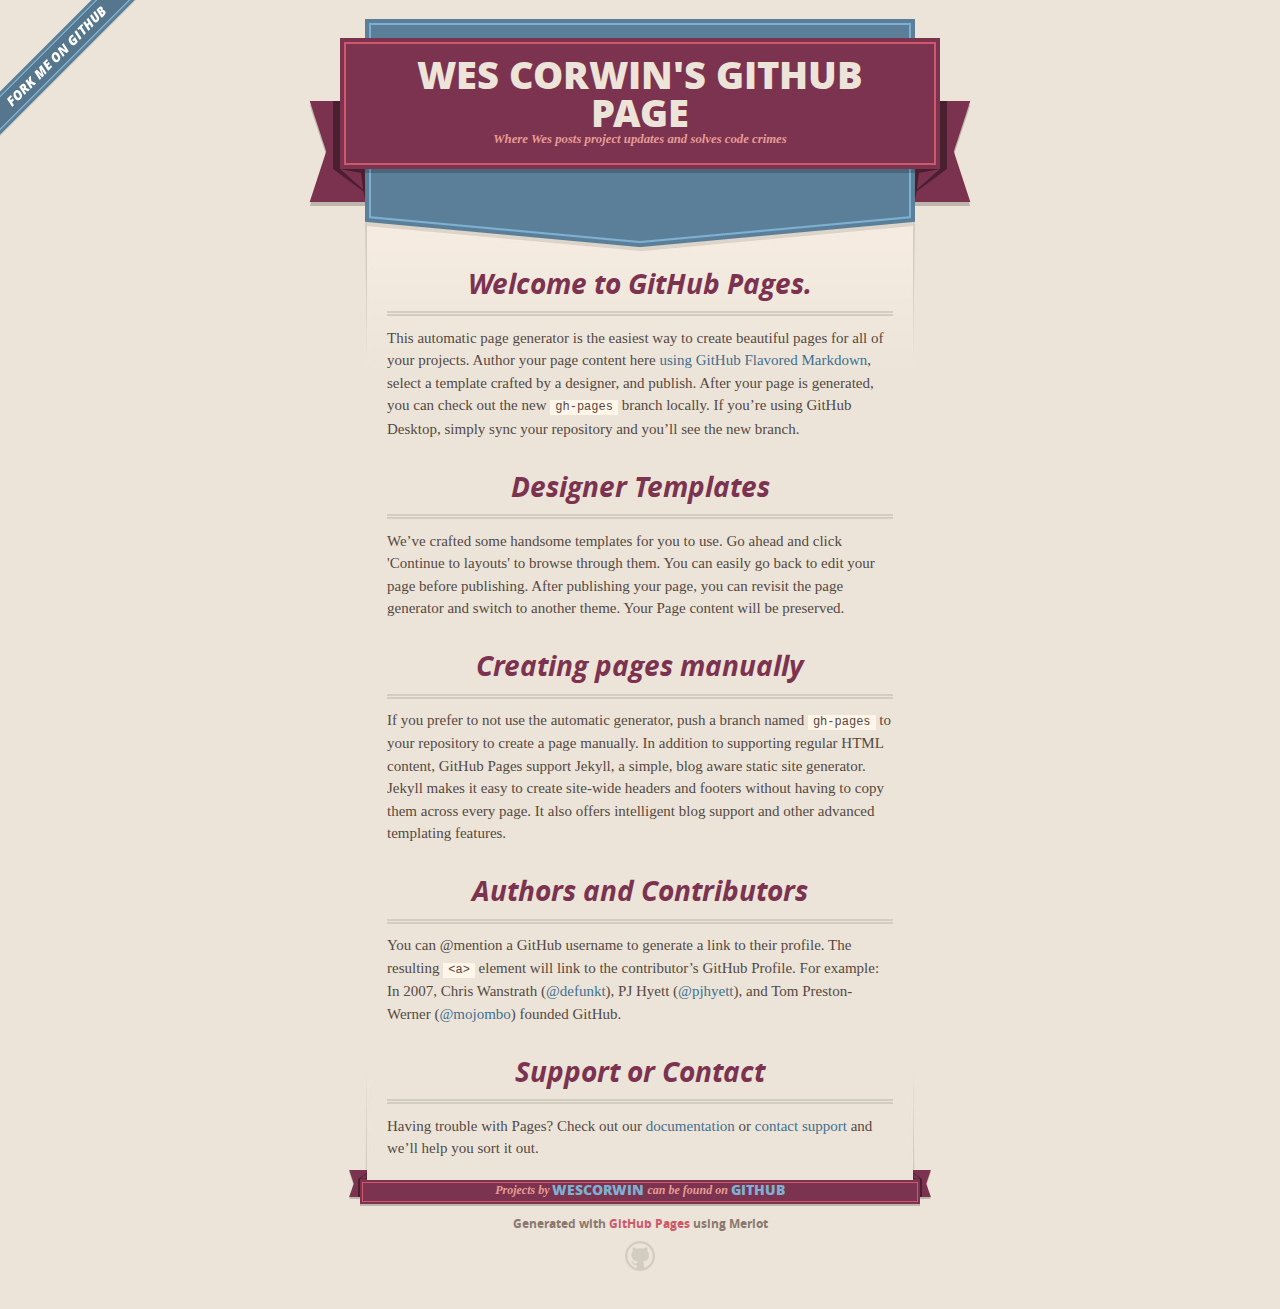
<file: index.html>
<!DOCTYPE html>
<html>
  <head>
    <meta charset='utf-8'>
    <meta http-equiv="X-UA-Compatible" content="chrome=1">
    <meta name="viewport" content="width=640">

    <link rel="stylesheet" href="stylesheets/core.css" media="screen">
    <link rel="stylesheet" href="stylesheets/mobile.css" media="handheld, only screen and (max-device-width:640px)">
    <link rel="stylesheet" href="stylesheets/github-light.css">

    <script type="text/javascript" src="javascripts/modernizr.js"></script>
    <script type="text/javascript" src="https://ajax.googleapis.com/ajax/libs/jquery/1.7.1/jquery.min.js"></script>
    <script type="text/javascript" src="javascripts/headsmart.min.js"></script>
    <script type="text/javascript">
      $(document).ready(function () {
        $('#main_content').headsmart()
      })
    </script>
    <title>wescorwin.GitHub.io by wescorwin</title>
  </head>

  <body>
    <a id="forkme_banner" href="https://github.com/wescorwin">View on GitHub</a>
    <div class="shell">

      <header>
        <span class="ribbon-outer">
          <span class="ribbon-inner">
            <h1>Wes Corwin's GitHub page</h1>
            <h2>Where Wes posts project updates and solves code crimes</h2>
          </span>
          <span class="left-tail"></span>
          <span class="right-tail"></span>
        </span>
      </header>

      <div id="no-downloads">
        <span class="inner">
        </span>
      </div>


      <span class="banner-fix"></span>


      <section id="main_content">
        <h3>
<a id="welcome-to-github-pages" class="anchor" href="#welcome-to-github-pages" aria-hidden="true"><span aria-hidden="true" class="octicon octicon-link"></span></a>Welcome to GitHub Pages.</h3>

<p>This automatic page generator is the easiest way to create beautiful pages for all of your projects. Author your page content here <a href="https://guides.github.com/features/mastering-markdown/">using GitHub Flavored Markdown</a>, select a template crafted by a designer, and publish. After your page is generated, you can check out the new <code>gh-pages</code> branch locally. If you’re using GitHub Desktop, simply sync your repository and you’ll see the new branch.</p>

<h3>
<a id="designer-templates" class="anchor" href="#designer-templates" aria-hidden="true"><span aria-hidden="true" class="octicon octicon-link"></span></a>Designer Templates</h3>

<p>We’ve crafted some handsome templates for you to use. Go ahead and click 'Continue to layouts' to browse through them. You can easily go back to edit your page before publishing. After publishing your page, you can revisit the page generator and switch to another theme. Your Page content will be preserved.</p>

<h3>
<a id="creating-pages-manually" class="anchor" href="#creating-pages-manually" aria-hidden="true"><span aria-hidden="true" class="octicon octicon-link"></span></a>Creating pages manually</h3>

<p>If you prefer to not use the automatic generator, push a branch named <code>gh-pages</code> to your repository to create a page manually. In addition to supporting regular HTML content, GitHub Pages support Jekyll, a simple, blog aware static site generator. Jekyll makes it easy to create site-wide headers and footers without having to copy them across every page. It also offers intelligent blog support and other advanced templating features.</p>

<h3>
<a id="authors-and-contributors" class="anchor" href="#authors-and-contributors" aria-hidden="true"><span aria-hidden="true" class="octicon octicon-link"></span></a>Authors and Contributors</h3>

<p>You can @mention a GitHub username to generate a link to their profile. The resulting <code>&lt;a&gt;</code> element will link to the contributor’s GitHub Profile. For example: In 2007, Chris Wanstrath (<a href="https://github.com/defunkt" class="user-mention">@defunkt</a>), PJ Hyett (<a href="https://github.com/pjhyett" class="user-mention">@pjhyett</a>), and Tom Preston-Werner (<a href="https://github.com/mojombo" class="user-mention">@mojombo</a>) founded GitHub.</p>

<h3>
<a id="support-or-contact" class="anchor" href="#support-or-contact" aria-hidden="true"><span aria-hidden="true" class="octicon octicon-link"></span></a>Support or Contact</h3>

<p>Having trouble with Pages? Check out our <a href="https://help.github.com/pages">documentation</a> or <a href="https://github.com/contact">contact support</a> and we’ll help you sort it out.</p>
      </section>

      <footer>
        <span class="ribbon-outer">
          <span class="ribbon-inner">
            <p>Projects by <a href="https://github.com/wescorwin">wescorwin</a> can be found on <a href="https://github.com/wescorwin">GitHub</a></p>
          </span>
          <span class="left-tail"></span>
          <span class="right-tail"></span>
        </span>
        <p>Generated with <a href="https://pages.github.com">GitHub Pages</a> using Merlot</p>
        <span class="octocat"></span>
      </footer>

    </div>

    
  </body>
</html>
</file>
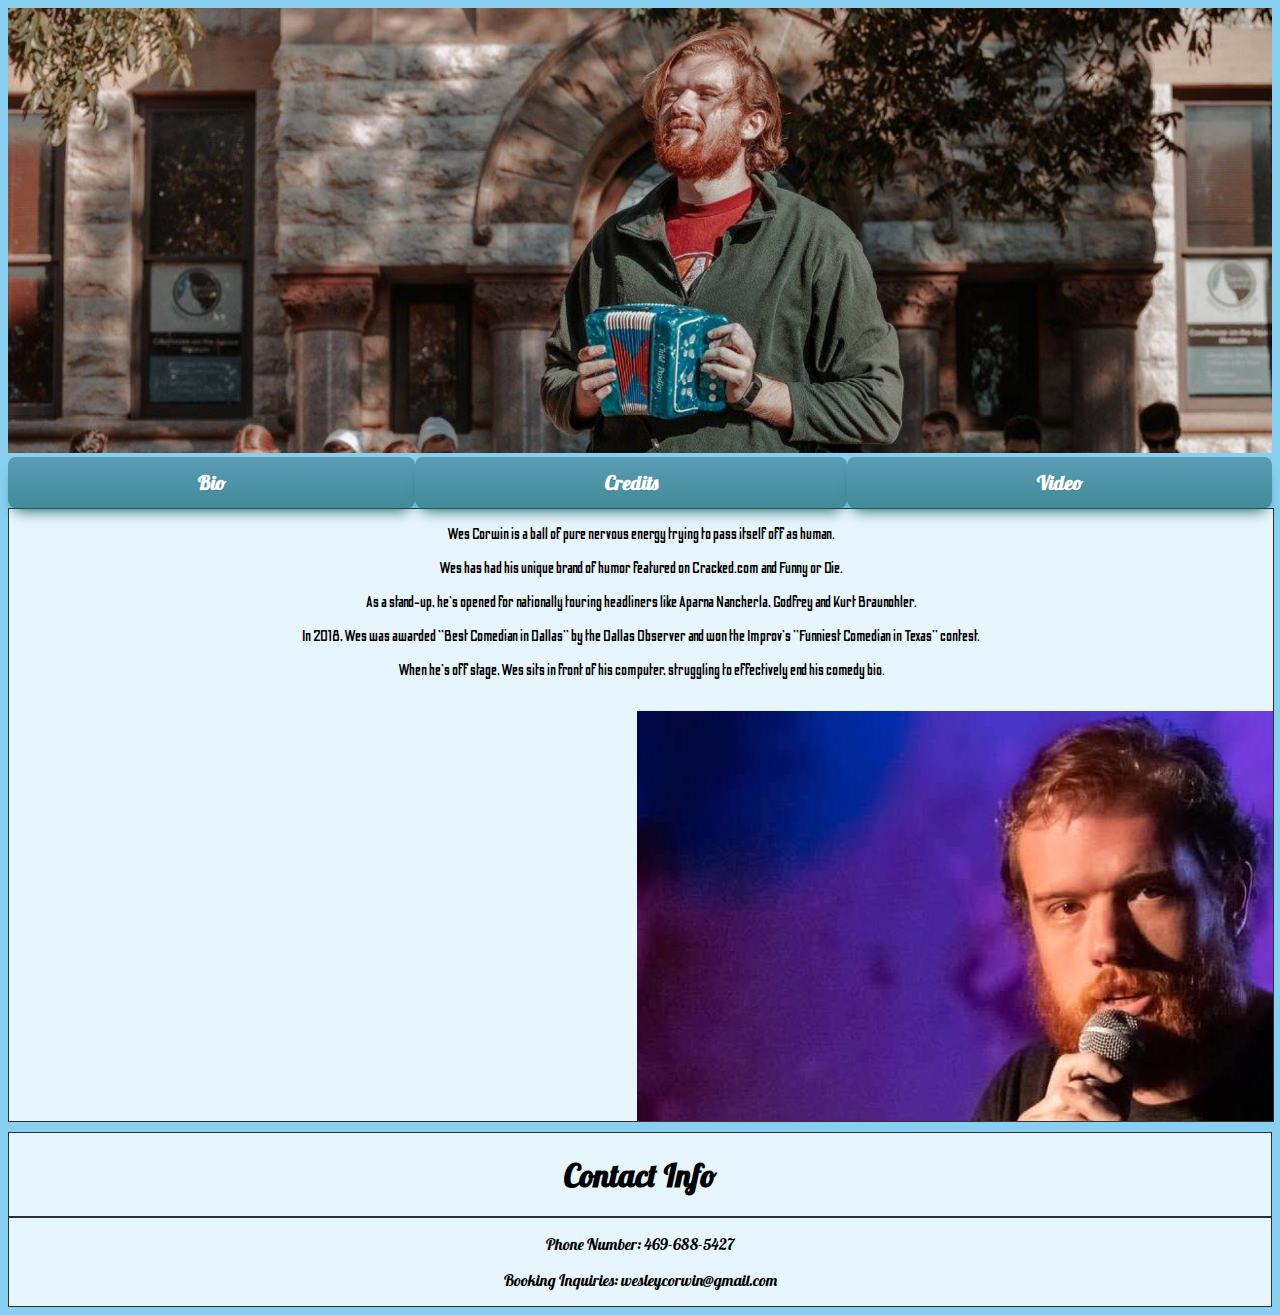
<file: wescorwin.html>
<!DOCTYPE html>
<html>
  <head>
    <script src="https://ajax.googleapis.com/ajax/libs/jquery/3.4.1/jquery.min.js"></script>
    <link rel="stylesheet" href="css/epk.css">
    <link href="https://fonts.googleapis.com/css?family=Lobster&display=swap" rel="stylesheet">
    <link href="https://fonts.googleapis.com/css?family=Odibee+Sans&display=swap" rel="stylesheet">
    <meta name="viewport" content="width=device-width, initial-scale=1.0">
  </head>
  <body>
    <div><img class="shots-on-stage" src="images/cover.png" /></div>
    <div class="grid triple-grid">
      <a href="#bio" id="bio-button" class="myButton">Bio</a>
      <a href="#credits" id="credits-button" class="myButton">Credits</a>
      <a href="#videos" id="video-button" class="myButton">Video</a>
    </div>
    <div id="bio" class="bio grid double-grid">
      <div class="bio-left">
        <p>Wes Corwin is a ball of pure nervous energy trying to pass itself off as human.</p>
        <p>Wes has had his unique brand of humor featured on Cracked.com and Funny or Die.</p>
        <p>As a stand-up, he's opened for nationally touring headliners like Aparna Nancherla, Godfrey and Kurt Braunohler.</p>
        <p>In 2018, Wes was awarded "Best Comedian in Dallas" by the Dallas Observer and won the Improv’s "Funniest Comedian in Texas" contest.</p>
        <p>When he's off stage, Wes sits in front of his computer, struggling to effectively end his comedy bio.</p>
      </div>
      <div class="bio-right">
        <p><img class="side-image" src="images/wes-on-stage.jpg" /></p>
      </div>
    </div>
    <div id="credits" class="brochure grid double-grid">
      <div class="brochure-flap brochure-flap-header left">
        <h1>Comedy Club Appearances</h1>
      </div>
      <div class="brochure-flap brochure-flap-header right">
        <h1>Festival Appearances</h1>
      </div>
      <div class="brochure-flap brochure-flap-content left">
        <p>Addison Improv in Addison, TX</p>
        <p>Arlington Improv in Arlington, TX</p>
        <p>The Grove Comedy Club in Lowell, AR</p>
        <p>LMAO Comedy Club in Paris, TX</p>
        <p>Velveeta Room in Austin, TX</p>
        <p>Backdoor Comedy Club in Dallas, TX</p>
        <p>Dallas Comedy House in Dallas, TX</p>
      </div>
      <div class="brochure-flap brochure-flap-content right">
        <p>Dallas Comedy Festival, 2018, 2019 & 2020</p>
        <p>Tower City Comedy Festival, 2019 & 2020</p>
        <p>Plano Comedy Festival, 2018 & 2019</p>
        <p>Altercation Comedy Festival in Austin, 2018</p>
        <p>Stand-Up Round-Up Fest in Dallas, 2018</p>
        <p>North Texas Comedy Festival in Denton, 2017</p>
        <p>Wild West Comedy Festival in Nashville, 2016 & 2017</p>
        <p>Memphis Comedy Festival, 2016 & 2017</p>
        <p>New Orleans Comedy & Arts Festival, 2016</p>
      </div>
    </div>
    <div class="videos" id="videos">
      <div class="video-flap video-flap-header center">
        <h1>Video</h1>
      </div>
      <div class="video-flap video-flap-content center">
        <iframe width="420" height="315"
        src="https://www.youtube.com/embed/Dor5C9ad8pE">
        </iframe>
      </div>
    </div>
    <footer class="contact-form center" id="contact-form">
      <div class="contact-flap contact-flap-header center">
        <h1>Contact Info</h1>
      </div>
      <div class="contact-flap contact-flap-content center">
        <p>Phone Number: 469-688-5427</p>
        <p>Booking Inquiries: wesleycorwin@gmail.com</p>
      </div>
    </footer>
    <script src="js/epk.js"></script>
  </body>
</html>
</file>
<file: stylesheets/core.css>
@import url("screen.css");
@import url("non-screen.css") handheld;
@import url("non-screen.css") only screen and (max-device-width:640px);
</file>
<file: stylesheets/mobile.css>
/* Generated by Font Squirrel (http://www.fontsquirrel.com) on February 9, 2012 */


@font-face {
  font-family: 'Open Sans';
  src: url('../fonts/opensans-regular-webfont.eot');
  src: url('../fonts/opensans-regular-webfont.eot?#iefix') format('embedded-opentype'),
       url('../fonts/opensans-regular-webfont.woff') format('woff'),
       url('../fonts/opensans-regular-webfont.ttf') format('truetype'),
       url('../fonts/opensans-regular-webfont.svg#OpenSansRegular') format('svg');
  font-weight: normal;
  font-style: normal;
}

@font-face {
  font-family: 'Open Sans';
  src: url('../fonts/opensans-italic-webfont.eot');
  src: url('../fonts/opensans-italic-webfont.eot?#iefix') format('embedded-opentype'),
       url('../fonts/opensans-italic-webfont.woff') format('woff'),
       url('../fonts/opensans-italic-webfont.ttf') format('truetype'),
       url('../fonts/opensans-italic-webfont.svg#OpenSansItalic') format('svg');
  font-weight: normal;
  font-style: italic;
}

@font-face {
  font-family: 'Open Sans';
  src: url('../fonts/opensans-bold-webfont.eot');
  src: url('../fonts/opensans-bold-webfont.eot?#iefix') format('embedded-opentype'),
       url('../fonts/opensans-bold-webfont.woff') format('woff'),
       url('../fonts/opensans-bold-webfont.ttf') format('truetype'),
       url('../fonts/opensans-bold-webfont.svg#OpenSansBold') format('svg');
  font-weight: bold;
  font-style: normal;
}

@font-face {
  font-family: 'Open Sans';
  src: url('../fonts/opensans-bolditalic-webfont.eot');
  src: url('../fonts/opensans-bolditalic-webfont.eot?#iefix') format('embedded-opentype'),
       url('../fonts/opensans-bolditalic-webfont.woff') format('woff'),
       url('../fonts/opensans-bolditalic-webfont.ttf') format('truetype'),
       url('../fonts/opensans-bolditalic-webfont.svg#OpenSansBoldItalic') format('svg');
  font-weight: bold;
  font-style: italic;
}

@font-face {
  font-family: 'Open Sans';
  src: url('../fonts/opensans-extrabold-webfont.eot');
  src: url('../fonts/opensans-extrabold-webfont.eot?#iefix') format('embedded-opentype'),
       url('../fonts/opensans-extrabold-webfont.woff') format('woff'),
       url('../fonts/opensans-extrabold-webfont.ttf') format('truetype'),
       url('../fonts/opensans-extrabold-webfont.svg#OpenSansExtrabold') format('svg');
  font-weight: bolder;
  font-style: normal;
}


/* http://meyerweb.com/eric/tools/css/reset/ 
   v2.0 | 20110126
   License: none (public domain)
*/

html, body, div, span, applet, object, iframe,
h1, h2, h3, h4, h5, h6, p, blockquote, pre,
a, abbr, acronym, address, big, cite, code,
del, dfn, em, img, ins, kbd, q, s, samp,
small, strike, strong, sub, sup, tt, var,
b, u, i, center,
dl, dt, dd, ol, ul, li,
fieldset, form, label, legend,
table, caption, tbody, tfoot, thead, tr, th, td,
article, aside, canvas, details, embed, 
figure, figcaption, footer, header, hgroup, 
menu, nav, output, ruby, section, summary,
time, mark, audio, video {
  margin: 0;
  padding: 0;
  border: 0;
  font-size: 100%;
  font: inherit;
  vertical-align: baseline;
}
/* HTML5 display-role reset for older browsers */
article, aside, details, figcaption, figure, 
footer, header, hgroup, menu, nav, section {
  display: block;
}
body {
  line-height: 1;
}
ol, ul {
  list-style: none;
}
blockquote, q {
  quotes: none;
}
blockquote:before, blockquote:after,
q:before, q:after {
  content: '';
  content: none;
}
table {
  border-collapse: collapse;
  border-spacing: 0;
}

header, footer, section {
  display: block;
  position: relative;
}

/* STYLES */

div.shell {
  display: block;
  width: 640px;
  margin: 0 auto;
}

a#forkme_banner {
  display: none;
}

/* header */

header {
  position: relative;
  z-index: 2;
  margin: 0;
  max-width: 640px;
  top: 51px;
}

header span.ribbon-inner {
  position: relative;
  display: block;
  background-color: #cd596b;
  border: 8px solid #7c334f;
  padding: 6px;
  z-index: 1;
}

header span.left-tail, header span.right-tail {
  position: relative;
  display: block;
  width: 19px;
  height: 10px;
  background: transparent url(../images/ribbon-tail-sprite-2x.png) 0 0 no-repeat;
  position: absolute;
  bottom: -10px;
  z-index: 0;
}

header span.left-tail {
  background-position: 0 0;
  left: 0;
}

header span.right-tail {
  background-position: -19px 0;
  right: 0;
}

header h1 {
  background-color: #7c334f;
  font-size: 2em;
  font-weight: bolder;
  font-style: normal;
  text-transform: uppercase;
  color: #ece4d8;
  text-align: center;
  line-height:1;  
  padding: 14px 20px 0;
}

header h2 {
  background-color: #7c334f;
  font: bold italic .85em/1.5 Georgia, Times, “Times New Roman”, serif;
  color: #e69b95;
  padding-bottom: 14px;
  margin-top: -3px;
  text-align: center;
}

section#downloads {
  position: relative;
  display: block;
  height: 171px;
  width: 602px;
  padding-bottom: 150px;
  margin: 51px auto -250px;
  z-index: 1;
  background: transparent url(../images/shield.png) center 0 no-repeat;
}

section#downloads a {
  display: none;
}

span.banner-fix {
  background: transparent url(../images/shield-fallback.png) center top no-repeat;
  display: block;
  height: 31px;
  position: absolute;
  width: 640px;
  top: 20px;

}

section#main_content {
  z-index: 2;
  padding: 20px 40px 0;
  min-height:185px;
}

/* footer */

footer {
  background: none;
  padding-top: 104px;
  margin: -94px auto 40px;
  max-width:640px;
  text-align: center;
}

footer span.ribbon-outer {
  display: block;
  position: relative;
  border-bottom: 2px solid #bdb6ad;
}

footer span.ribbon-inner {
  position: relative;
  display: block;
  background-color: #cd596b;
  border: 8px solid #7c334f;
  padding: 6px;
  z-index: 1;
}

footer p {
  font-family: 'Open Sans', sans-serif;
  font-weight: bold;
  font-size: .6em;
  color: #8b786f;
}

footer a {
  color: #cd596b;
}

footer span.ribbon-inner p {
  background-color: #7c334f;
  margin: 0;
  color: #e69b95;
  font: bold italic 22px/1 Georgia, Times, “Times New Roman”, serif;
  height: auto;
  line-height: 1.1;
  padding: 20px 0px 10px;
}

footer span.ribbon-inner a {
  display: block;
  position: relative;
  bottom: 0;
  color: #7eb0d2;
  font-family: 'Open Sans', sans-serif;
  text-transform: uppercase;
  font-style: normal;
  font-weight: bolder;
  font-size: 38px;
  padding-bottom: 10px;
}

footer span.ribbon-inner a:hover {
  color: #7eb0d2;
}

footer span.left-tail, footer span.right-tail {
  position: relative;
  display: block;
  width: 23px;
  height: 126px;
  background: transparent url(../images/small-ribbon-tail-sprite-2x.png) 0 0 no-repeat;
  position: absolute;
  top: -126px;
  z-index: 0;
}

footer span.left-tail {
  background-position: 0 0;
  left: 0;
}

footer span.right-tail {
  background-position: -23px 0;
  right: 0;
}

footer span.octocat {
  background: transparent url(../images/octocat-2x.png) 0 0 no-repeat;
  display: block;
  width: 60px;
  height: 60px;
  margin: 20px auto 0;}

/* content */

body {
  background: #ece4d8;
  font: normal normal 30px/1.5 Georgia, Palatino,” Palatino Linotype”, Times, “Times New Roman”, serif;
  color: #544943;
  -webkit-font-smoothing: antialiased;
}

a, a:hover {
  color: #417090;
}

a {
  text-decoration: none;
}

a:hover {
  text-decoration: underline;
}

h1,h2,h3,h4,h5,h6 {
  font-family: 'Open Sans', sans-serif;
  font-weight: bold;
}

p {
  margin: .7em 0 0;
}

strong {
  font-weight: bold;
}

em {
  font-style: italic;
}

ol {
  margin: .7em 0;
  list-style-type: decimal;
  padding-left: 1.35em;
}

ul {
  margin: .7em 0;
  padding-left: 1.35em;
}

ul li {
  padding-left: 20px;
  background: transparent url(../images/chevron-2x.png) left 15px no-repeat;
}

blockquote {
  font-family: 'Open Sans', sans-serif;
  margin: 20px 0;
  color: #8b786f;
  padding-left: 1.35em;
  background: transparent url('../images/blockquote-gfx-2x.png') 0 8px no-repeat;
}

img {
  -webkit-box-shadow: 0px 4px 0px #bdb6ad;
  -moz-box-shadow: 0px 4px 0px #bdb6ad;
  box-shadow: 0px 4px 0px #bdb6ad;
  border: 4px solid #fff6e9;
  max-width: 556px;
}

hr {
  border: none;
  outline: none;
  height: 42px;
  background: transparent url('../images/hr-2x.jpg') center center repeat-x;
  margin: 0 0 20px;
}

code {
  background: #fff6e9;
  font: normal normal .9em/1.7 "Lucida Sans Typewriter", "Lucida Console", Monaco, "Bitstream Vera Sans Mono", monospace;
  padding: 0 5px 1px;
}

pre {
  margin: 10px 0 20px;
  padding: .7em;
  background: #fff6e9;
  border-bottom: 4px solid #bdb6ad;
  font: normal normal .9em/1.7 "Lucida Sans Typewriter", "Lucida Console", Monaco, "Bitstream Vera Sans Mono", monospace;
  overflow: auto;
}

table {
  background: #fff6e9;
  display: table;
  width: 100%;
  border-collapse: separate;
  border-bottom: 4px solid #bdb6ad;
  margin: 10px 0;
}

tr {
  display: table-row;
}

th {
  display: table-cell;
  padding: 2px 10px;
  border: solid #ece4d8;
  border-width: 0 4px 4px 0;
  color: #cd596b;
  font-family: 'Open Sans', sans-serif;
  font-weight: bold;
  font-size: .85em;
}

td {
  display: table-cell;
  padding: 0 .7em;
  border: solid #ece4d8;
  border-width: 0 4px 4px 0;
}

td:last-child, th:last-child {
  border-right: none;
}

tr:last-child td {
  border-bottom: none;
}

dl {
  margin: .7em 0 20px;
}

dt {
  font-family: 'Open Sans', sans-serif;
  font-weight: bold;
}

dd {
  padding-left: 1.35em;
}

dd p:first-child {
  margin-top: 0;
}

/* Content based headers */

#main_content > .header-level-1:first-child,
#main_content > .header-level-2:first-child,
#main_content > .header-level-3:first-child,
#main_content > .header-level-4:first-child,
#main_content > .header-level-5:first-child,
#main_content > .header-level-6:first-child {
  margin-top: 0;
}

.header-level-1 {
  font-size: 1.85em;
  border-bottom: .2em double #d3ccc1;
  color: #7c334f;
  text-align: center;
  font-style: italic;
  margin: 1.1em 0 .38em;
  line-height: 1.2;
  padding-bottom: 10px
}

.header-level-2 {
  font-size: 1.58em;
  color: #7c334f;
  margin: .95em 0 .5em;
  border-bottom: .1em solid #D3CCC1;
  line-height: 1.2;
  padding-bottom: 10px
}

.header-level-3 {
  margin: 20px 0 10px;
  font-size: 1.45em;
}

.header-level-4 {
  margin: .6em 0;
  font-size: 1.2em;
  color: #cd596b;
}

.header-level-5 {
  margin: .7em 0;
  font-size: 1em;
  color: #8b786f;
}

.header-level-6 {
  margin: .8em 0;
  font-size: .85em;
  font-style: italic;
}
</file>
<file: stylesheets/github-light.css>
/*
The MIT License (MIT)

Copyright (c) 2016 GitHub, Inc.

Permission is hereby granted, free of charge, to any person obtaining a copy
of this software and associated documentation files (the "Software"), to deal
in the Software without restriction, including without limitation the rights
to use, copy, modify, merge, publish, distribute, sublicense, and/or sell
copies of the Software, and to permit persons to whom the Software is
furnished to do so, subject to the following conditions:

The above copyright notice and this permission notice shall be included in all
copies or substantial portions of the Software.

THE SOFTWARE IS PROVIDED "AS IS", WITHOUT WARRANTY OF ANY KIND, EXPRESS OR
IMPLIED, INCLUDING BUT NOT LIMITED TO THE WARRANTIES OF MERCHANTABILITY,
FITNESS FOR A PARTICULAR PURPOSE AND NONINFRINGEMENT. IN NO EVENT SHALL THE
AUTHORS OR COPYRIGHT HOLDERS BE LIABLE FOR ANY CLAIM, DAMAGES OR OTHER
LIABILITY, WHETHER IN AN ACTION OF CONTRACT, TORT OR OTHERWISE, ARISING FROM,
OUT OF OR IN CONNECTION WITH THE SOFTWARE OR THE USE OR OTHER DEALINGS IN THE
SOFTWARE.

*/

.pl-c /* comment */ {
  color: #969896;
}

.pl-c1 /* constant, variable.other.constant, support, meta.property-name, support.constant, support.variable, meta.module-reference, markup.raw, meta.diff.header */,
.pl-s .pl-v /* string variable */ {
  color: #0086b3;
}

.pl-e /* entity */,
.pl-en /* entity.name */ {
  color: #795da3;
}

.pl-smi /* variable.parameter.function, storage.modifier.package, storage.modifier.import, storage.type.java, variable.other */,
.pl-s .pl-s1 /* string source */ {
  color: #333;
}

.pl-ent /* entity.name.tag */ {
  color: #63a35c;
}

.pl-k /* keyword, storage, storage.type */ {
  color: #a71d5d;
}

.pl-s /* string */,
.pl-pds /* punctuation.definition.string, string.regexp.character-class */,
.pl-s .pl-pse .pl-s1 /* string punctuation.section.embedded source */,
.pl-sr /* string.regexp */,
.pl-sr .pl-cce /* string.regexp constant.character.escape */,
.pl-sr .pl-sre /* string.regexp source.ruby.embedded */,
.pl-sr .pl-sra /* string.regexp string.regexp.arbitrary-repitition */ {
  color: #183691;
}

.pl-v /* variable */ {
  color: #ed6a43;
}

.pl-id /* invalid.deprecated */ {
  color: #b52a1d;
}

.pl-ii /* invalid.illegal */ {
  color: #f8f8f8;
  background-color: #b52a1d;
}

.pl-sr .pl-cce /* string.regexp constant.character.escape */ {
  font-weight: bold;
  color: #63a35c;
}

.pl-ml /* markup.list */ {
  color: #693a17;
}

.pl-mh /* markup.heading */,
.pl-mh .pl-en /* markup.heading entity.name */,
.pl-ms /* meta.separator */ {
  font-weight: bold;
  color: #1d3e81;
}

.pl-mq /* markup.quote */ {
  color: #008080;
}

.pl-mi /* markup.italic */ {
  font-style: italic;
  color: #333;
}

.pl-mb /* markup.bold */ {
  font-weight: bold;
  color: #333;
}

.pl-md /* markup.deleted, meta.diff.header.from-file */ {
  color: #bd2c00;
  background-color: #ffecec;
}

.pl-mi1 /* markup.inserted, meta.diff.header.to-file */ {
  color: #55a532;
  background-color: #eaffea;
}

.pl-mdr /* meta.diff.range */ {
  font-weight: bold;
  color: #795da3;
}

.pl-mo /* meta.output */ {
  color: #1d3e81;
}
</file>
<file: css/epk.css>
body {
  background-color: #89cff0;
}

.shots-on-stage {
  width:100%;
}

.grid {
  display: grid;
  width: 100%;
}

.single

.double-grid {
  grid-template-columns: auto auto;
}

.triple-grid {
  grid-template-columns: auto auto auto;
}

.myButton {
	box-shadow: 0px 10px 14px -7px #276873;
	background:linear-gradient(to bottom, #599bb3 5%, #408c99 100%);
	background-color:#599bb3;
	border-radius:8px;
	display:inline-block;
	cursor:pointer;
	color:#ffffff;
	font-family: 'Lobster', monospace;
	font-size:20px;
	font-weight:bold;
	padding:13px 32px;
	text-decoration:none;
	text-shadow:0px 1px 0px #3d768a;
  text-align: center;
}

.myButton:hover {
	background:linear-gradient(to bottom, #408c99 5%, #599bb3 100%);
	background-color:#408c99;
}

.myButton:active {
	position:relative;
	top:1px;
}

.bio {
  text-align: center;
  border: 1px solid rgba(0, 0, 0, 0.8);
  background-color: rgba(255, 255, 255, 0.8);
}

.bio p {
  font-family: 'Odibee Sans', monospace;
  font-size: medium;
}

.side-image {
  float: right;
  height: 25%;
}

.brochure {
  font-family: 'Lobster', monospace;
}

.brochure-flap {
  background-color: rgba(255, 255, 255, 0.8);
  border: 1px solid rgba(0, 0, 0, 0.8);
  text-align: center;
}

.contact-form {
  display: grid;
  grid-template-columns: auto;
  width:100%;
  font-family: 'Lobster', monospace;
  text-align: center;
  margin-top: 10px;
}

.videos {
  display: grid;
  grid-template-columns: auto;
  width:100%;
  font-family: 'Lobster', monospace;
  text-align: center;
}

.contact-flap {
  background-color: rgba(255, 255, 255, 0.8);
  border: 1px solid rgba(0, 0, 0, 0.8);
  text-align: center;
}

.video-flap {
  background-color: rgba(255, 255, 255, 0.8);
  border: 1px solid rgba(0, 0, 0, 0.8);
  text-align: center;
}

@media only screen and (max-width: 600px) {

  .brochure-flap-content {
    font-size: x-small;
  }

  h1 {
    font-size: medium;
  }
}
</file>
